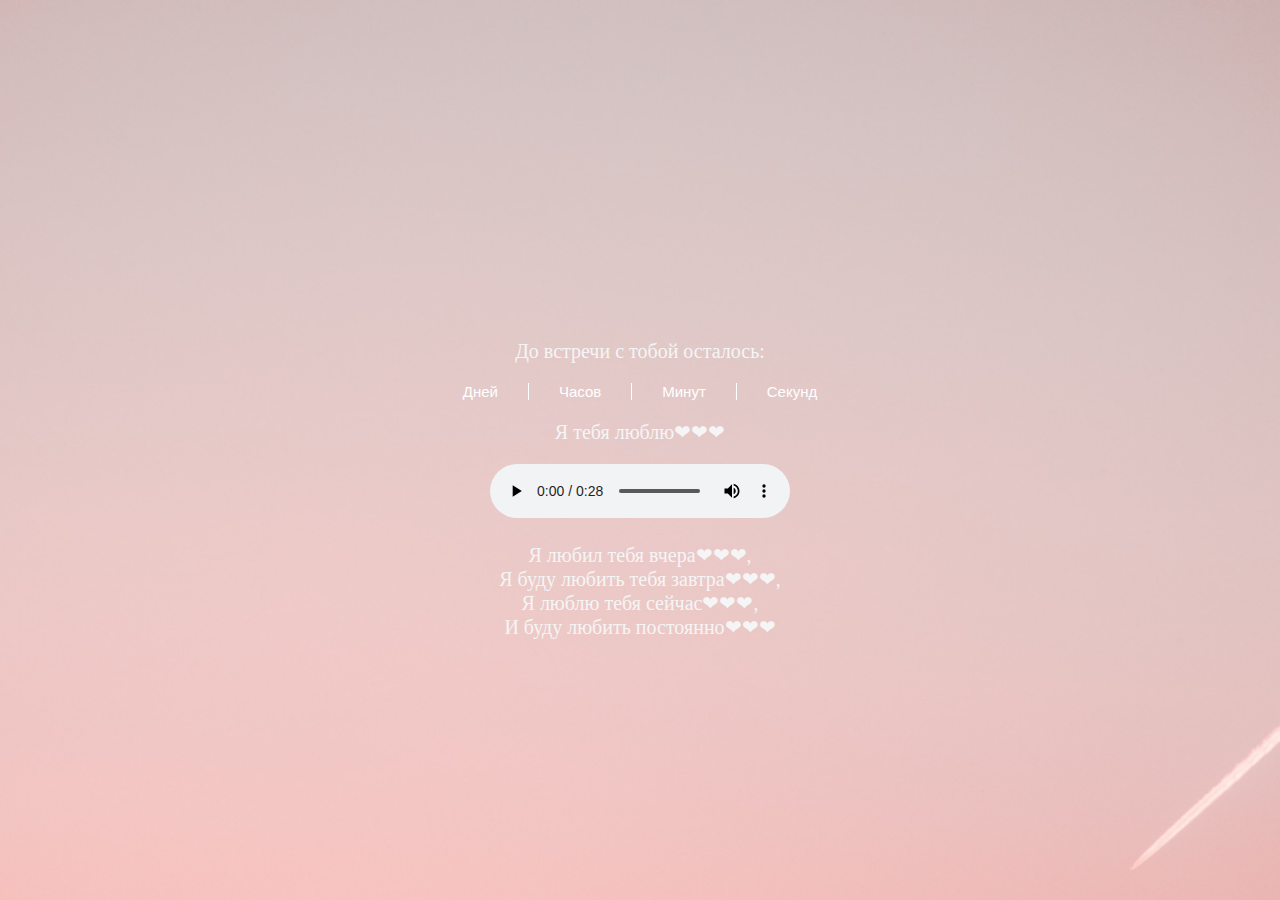
<file: web/index.html>
<!DOCTYPE html>
<html lang="en">
<head>
    <meta charset="UTF-8">
    <meta name="viewport" content="width=device-width, initial-scale=1.0">
    <meta http-equiv="X-UA-Compatible" content="ie=edge">
    <title>Document</title>
    <link rel="stylesheet" href="styel.css">
    <link rel="shortcut icon" href="favicon.png" type="image/x-icon" />
    <script src="script.js"></script>
</head>
<body>

    <div class="audi">
        <p style="color: whitesmoke;">До встречи с тобой осталось:</p>
        <div class="countdown">
            <div class="time-section">
                <span class="count" id="days"></span>
                <span class="units">Дней</span>
            </div>
            <div class="time-section">
                <span class="count" id="hours"></span>
                <span class="units">Часов</span>
            </div>
            <div class="time-section">
                <span class="count" id="minutes"></span>
                <span class="units">Минут</span>
            </div>
            <div class="time-section">
                <span class="count" id="seconds"></span>
                <span class="units">Секунд</span>
            </div>
        </div>
            <p style="color: whitesmoke;">Я тебя люблю❤❤❤</p>
            
        <audio controls>
            <source src="1.mp3" type="audio/ogg; codecs=vorbis"  controls="controls">
            <source src="1.mp3" type="audio/mpeg">
            Тег audio не поддерживается вашим браузером. 
        </audio>
        <p style="color: whitesmoke;">
            Я любил тебя вчера❤❤❤,<br>
            Я буду любить тебя завтра❤❤❤,<br>
            Я люблю тебя сейчас❤❤❤,<br>
            И буду любить постоянно❤❤❤
        </p>
    </div>
        
</body>

</html>
</file>
<file: web/styel.css>
body{
    margin: 0%;
    background-color: black;
    height: 100%;
    width: 100%;
    display: flex;
    justify-content: center;
    align-items: center;
    background-image: url(./zakat1.jpg);
    background-size: 100%;
    background-repeat: no-repeat;
    font: 20px 'Lobster', cursive;

}

.countdown {
	display: flex;
	justify-content: center;
	align-items: center;
}

.time-section {
	display: flex;
	flex-direction: column;
	justify-content: center;
	align-items: center;
	color: #fff;
	font-family: sans-serif;
	padding: 0 30px;
	border-right: 1px solid #fff;
	user-select: none;
}

.time-section:last-child {
	border: none;
}

.count {
	font-size: 50px;
}

.units {
	font-size: 15px;
}

.audi{
    text-align: center;
    margin-top: 25%;
}

p{
    color: whitesmoke;
}
</file>
